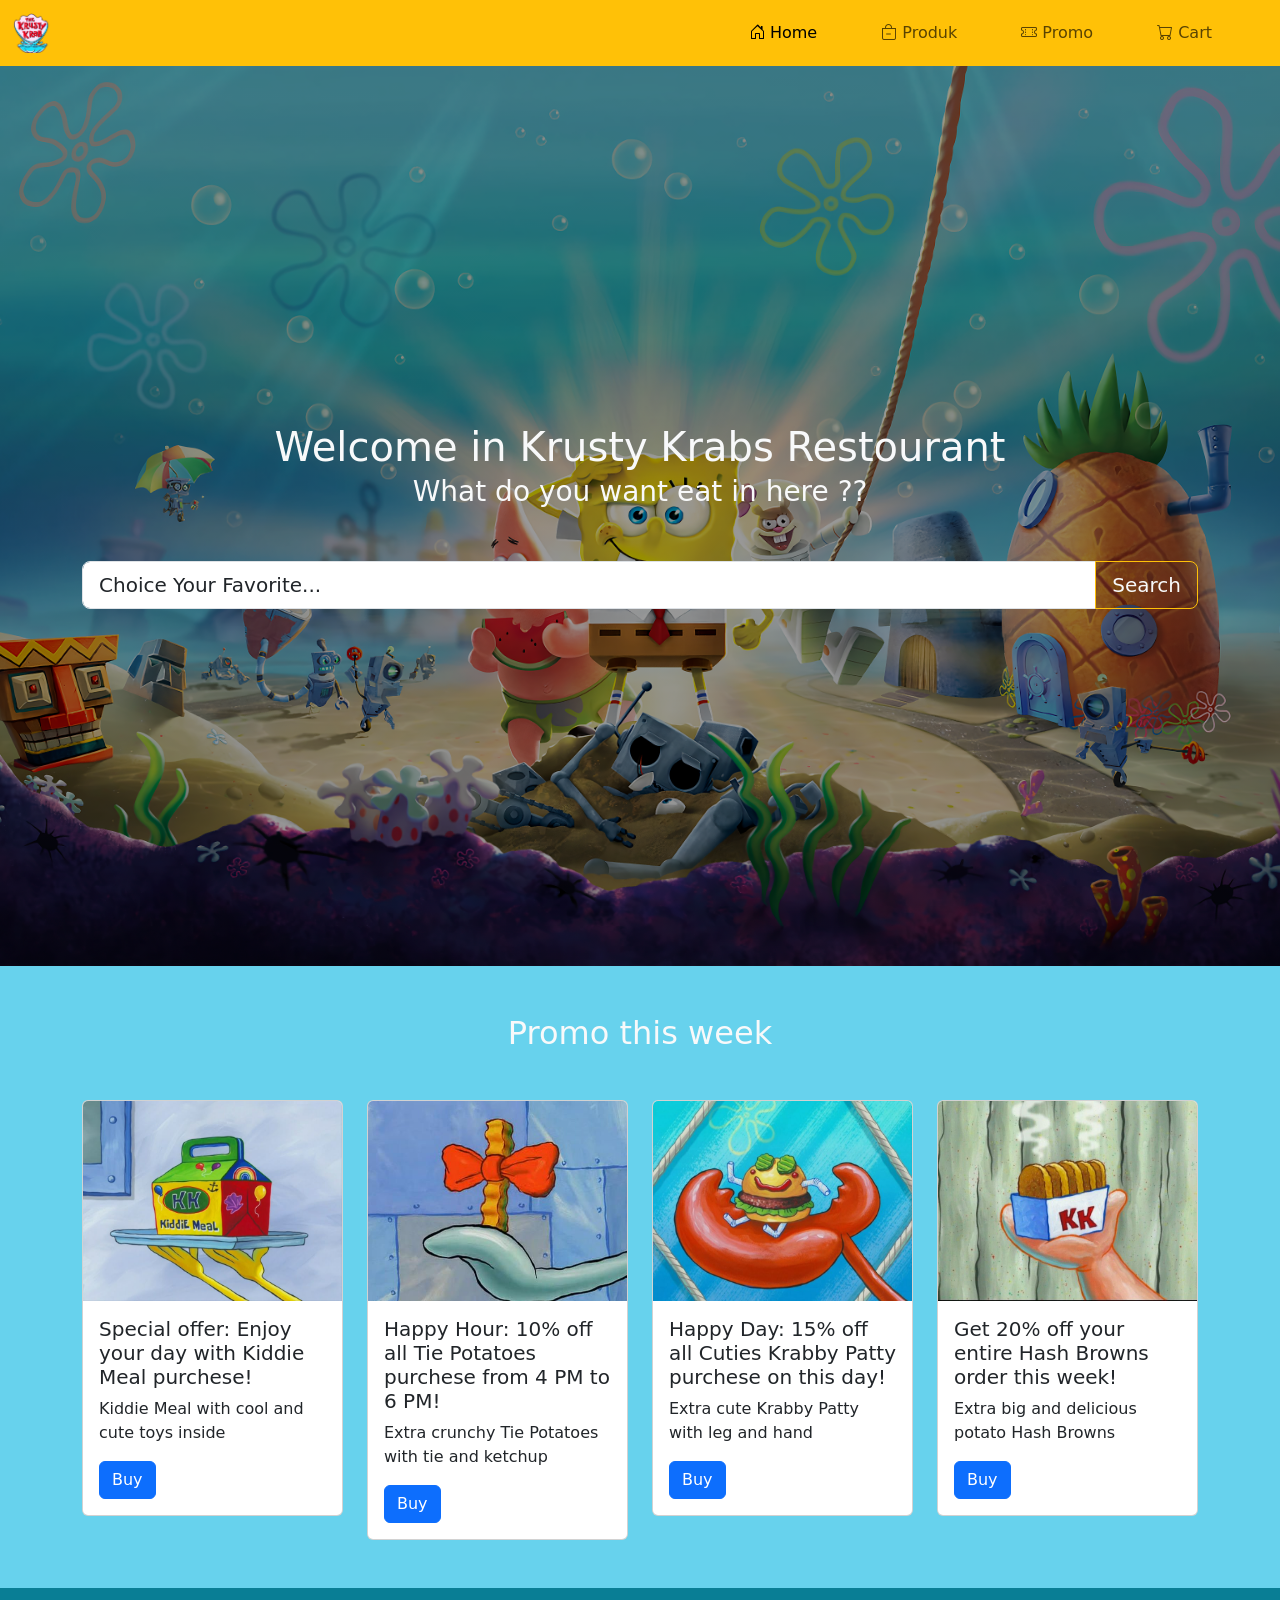
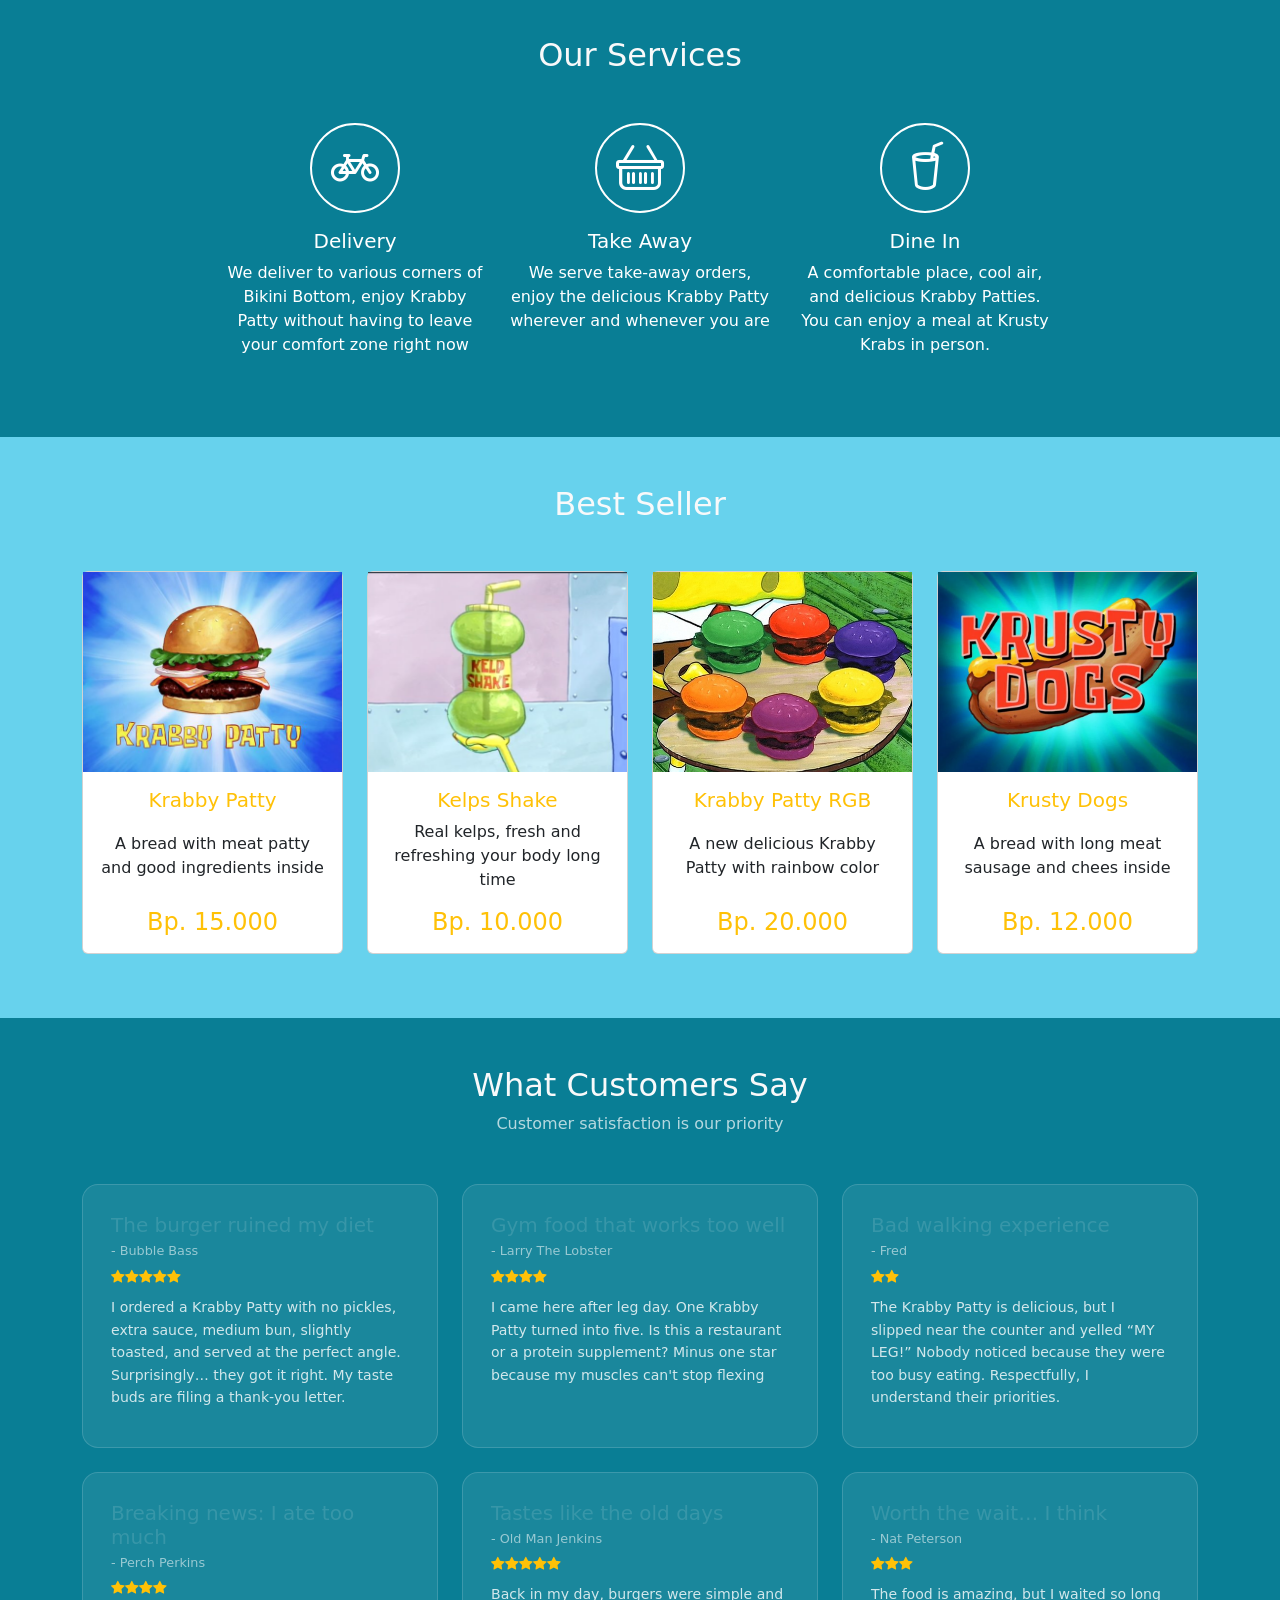
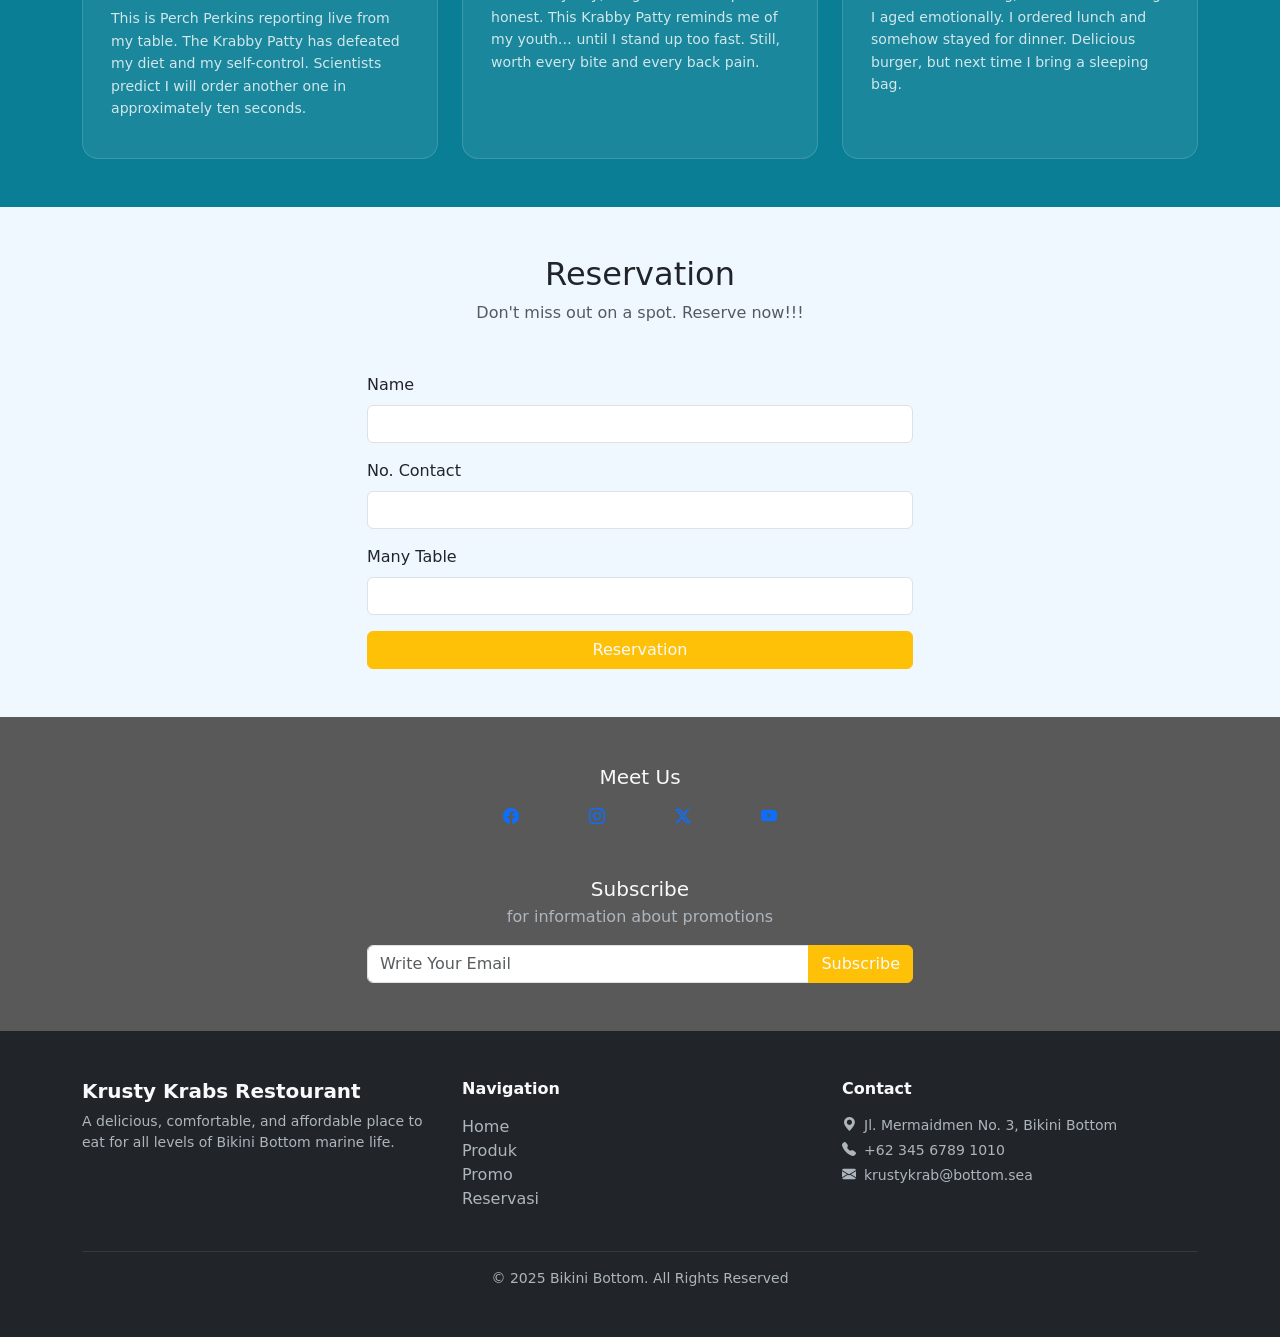
<file: index.html>
<!doctype html>
<html lang="en">
  <head>
    <meta charset="UTF-8" />
    <meta name="viewport" content="width=device-width, initial-scale=1.0" />
    <title>The Krusty Krabs</title>

    <link rel="icon" type="image/png" href="assets/images/krusty_krab_logo.png" />

    <link rel="stylesheet" href="assets/style/style.css" />
    <link rel="stylesheet" href="https://cdn.jsdelivr.net/npm/bootstrap@5.3.8/dist/css/bootstrap.min.css"/>
    <link rel="stylesheet" href="https://cdn.jsdelivr.net/npm/bootstrap-icons@1.13.1/font/bootstrap-icons.min.css"/>
  </head>
  <body>
    <!-- NAVIGATION BAR -->
    <nav class="navbar navbar-expand-lg navbar-light bg-warning">
      <div class="container-fluid">
        <button
          class="navbar-toggler"
          type="button"
          data-bs-toggle="collapse"
          data-bs-target="#navbarNav"
          aria-controls="navbarNav"
          aria-expanded="false"
          aria-label="Toggle navigation"
        >
          <span class="navbar-toggler-icon"></span>
        </button>
        <div class="collapse navbar-collapse" id="navbarNav">
          <a class="navbar-brand" href="#">
            <img src="assets/images/krusty_krab_logo.png" alt="Logo" height="40" />
          </a>

          <ul class="navbar-nav ms-auto">
            <li class="nav-item me-5">
              <a href="#" class="nav-link active"
                ><i class="bi bi-house-door"></i> Home</a
              >
            </li>
            <li class="nav-item me-5">
              <a href="produk.html" class="nav-link"
                ><i class="bi bi-bag-dash"></i> Produk</a
              >
            </li>
            <li class="nav-item me-5">
              <a href="promo.html" class="nav-link"
                ><i class="bi bi-ticket-perforated"></i> Promo</a
              >
            </li>
            <li class="nav-item me-5">
              <a href="cart.html" class="nav-link"><i class="bi bi-cart"></i> Cart</a>
            </li>
          </ul>
        </div>
      </div>
    </nav>
    <!-- NAVIGATION TUTUP -->

    <!-- SECTION BANNER -->
    <div class="container-fluid banner d-flex align-items-center">
      <div class="container">
        <h2 class="text-light text-center display-6 mb-1">
          Welcome in Krusty Krabs Restourant
        </h2>
        <h3 class="text-light text-center display-8 mb-1">
          What do you want eat in here ??
        </h3>
        <br />
        <br />
        <div class="input-group input-group-lg" id="produk">
          <select id="inputGroupSelect04" class="form-control">
            <option disabled selected hidden>Choice Your Favorite...</option>
            <option value="1">Kraby Patty</option>
            <option value="2">Krusty Dogs</option>
            <option value="3">Krabby Patty RGB</option>
            <option value="4">Kelps Shake</option>
          </select>
          <button
            class="btn btn-lg btn-outline-warning text-light"
            type="button"
          >
            Search
          </button>
        </div>
      </div>
    </div>
    <!-- BANNER TUTUP -->

    <!-- SECTION PROMO -->
    <div class="container-fluid py-5 background-promo">
      <div class="container">
        <h2 class="text-center text-light">Promo this week</h2>
        <div class="row mt-5 justify-content-center">
          <!-- CARD PROMO 1 -->
          <div class="col-md-3">
            <div class="card hovered-promo">
              <img
                src="assets/images/Kiddie-Meal.jpg"
                alt="Kiddie Meal"
                class="card-img-top"
                height="200"
              />
              <div class="card-body">
                <h5 class="card-title">
                  Special offer: Enjoy your day with Kiddie Meal purchese!
                </h5>
                <p class="card-text">
                  Kiddie Meal with cool and cute toys inside
                </p>
                <a href="#" class="btn btn-primary">Buy</a>
              </div>
            </div>
          </div>
          <!-- CARD PROMO 2 -->
          <div class="col-md-3">
            <div class="card hovered-promo">
              <img
                src="assets/images/Potato-Stick.jpg"
                alt="Tie Potatoes"
                class="card-img-top"
                height="200"
              />
              <div class="card-body">
                <h5 class="card-title">
                  Happy Hour: 10% off all Tie Potatoes purchese from 4 PM to 6
                  PM!
                </h5>
                <p class="card-text">
                  Extra crunchy Tie Potatoes with tie and ketchup
                </p>
                <a href="#" class="btn btn-primary">Buy</a>
              </div>
            </div>
          </div>
          <!-- CARD PROMO 3 -->
          <div class="col-md-3">
            <div class="card hovered-promo">
              <img
                src="assets/images/Cute-Patty.jpg"
                alt="Cuties Krabby Patty"
                class="card-img-top"
                height="200"
              />
              <div class="card-body">
                <h5 class="card-title">
                  Happy Day: 15% off all Cuties Krabby Patty purchese on this
                  day!
                </h5>
                <p class="card-text">
                  Extra cute Krabby Patty with leg and hand
                </p>
                <a href="#" class="btn btn-primary">Buy</a>
              </div>
            </div>
          </div>
          <!-- CARD PROMO 4 -->
          <div class="col-md-3">
            <div class="card hovered-promo">
              <img
                src="assets/images/Hash-Browns.jpg"
                alt="Potato Hash Browns"
                class="card-img-top"
                height="200"
              />
              <div class="card-body">
                <h5 class="card-title">
                  Get 20% off your entire Hash Browns order this week!
                </h5>
                <p class="card-text">
                  Extra big and delicious potato Hash Browns
                </p>
                <a href="#" class="btn btn-primary">Buy</a>
              </div>
            </div>
          </div>
        </div>
      </div>
    </div>
    <!-- PROMO TUTUP -->

    <!-- SECTION SERVICE -->
    <div class="container-fluid py-5 main-color background-service">
      <div class="container">
        <h2 class="text-light text-center mb-5">Our Services</h2>
        <div class="row justify-content-center">
          <div class="col-sm-6 col-lg-3 hovered-card mb-3">
            <!-- CARD SERVICE 1 -->
            <div class="d-flex justify-content-center">
              <div
                class="icon-service d-flex align-items-center justify-content-center hovered-logo"
              >
                <i class="bi bi-bicycle display-5"></i>
              </div>
            </div>
            <div class="mt-3 text-white text-center">
              <h5>Delivery</h5>
              <p>
                We deliver to various corners of Bikini Bottom, enjoy Krabby
                Patty without having to leave your comfort zone right now
              </p>
            </div>
          </div>
          <!-- CARD SERVICE 2 -->
          <div class="col-sm-6 col-lg-3 hovered-card mb-3">
            <div class="d-flex justify-content-center">
              <div
                class="icon-service d-flex align-items-center justify-content-center hovered-logo"
              >
                <i class="bi bi-basket display-5"></i>
              </div>
            </div>
            <div class="mt-3 text-white text-center">
              <h5>Take Away</h5>
              <p>
                We serve take-away orders, enjoy the delicious Krabby Patty
                wherever and whenever you are
              </p>
            </div>
          </div>
          <!-- CARD SERVICE 3 -->
          <div class="col-sm-6 col-lg-3 hovered-card mb-3">
            <div class="d-flex justify-content-center">
              <div
                class="icon-service d-flex align-items-center justify-content-center hovered-logo"
              >
                <i class="bi bi-cup-straw display-5"></i>
              </div>
            </div>
            <div class="mt-3 text-white text-center">
              <h5>Dine In</h5>
              <p>
                A comfortable place, cool air, and delicious Krabby Patties. You
                can enjoy a meal at Krusty Krabs in person.
              </p>
            </div>
          </div>
        </div>
      </div>
    </div>
    <!-- SERVICE TUTUP -->

    <!-- SECTION PRODUK -->
    <div class="container-fluid py-5 background-produk">
      <div class="container">
        <h2 class="text-center mb-5 text-light">Best Seller</h2>
        <div class="row">
          <!-- CARD PRODUK 1 -->
          <div class="col-sm-6 col-lg-3 hovered-produk mb-3">
            <div class="card h-100">
              <img src="assets/images/krabby-patty.jpg" alt="Krabby Patty" />
              <div class="card-body text-center">
                <h5 class="card-title text-warning">Krabby Patty</h5>
                <p class="card-text">
                  A bread with meat patty and good ingredients inside
                </p>
                <h4 class="card-text text-warning">Bp. 15.000</h4>
              </div>
            </div>
          </div>
          <!-- CARD PRODUK 2 -->
          <div class="col-sm-6 col-lg-3 hovered-produk mb-3">
            <div class="card h-100">
              <img src="assets/images/kelps-shake.jpg" alt="Kelps Shake" />
              <div class="card-body text-center">
                <h5 class="card-title text-warning">Kelps Shake</h5>
                <p class="card-text">
                  Real kelps, fresh and refreshing your body long time
                </p>
                <h4 class="card-text text-warning">Bp. 10.000</h4>
              </div>
            </div>
          </div>
          <!-- CARD PRODUK 3 -->
          <div class="col-sm-6 col-lg-3 hovered-produk mb-3">
            <div class="card h-100">
              <img src="assets/images/krabby-rgb.jpg" alt="Krabby Patty RGB" />
              <div class="card-body text-center">
                <h5 class="card-title text-warning">Krabby Patty RGB</h5>
                <p class="card-text">
                  A new delicious Krabby Patty with rainbow color
                </p>
                <h4 class="card-text text-warning">Bp. 20.000</h4>
              </div>
            </div>
          </div>
          <!-- CARD PRODUK 4 -->
          <div class="col-sm-6 col-lg-3 hovered-produk mb-3">
            <div class="card h-100">
              <img src="assets/images/krusty-dogs.jpg" alt="Krusty Dogs" />
              <div class="card-body text-center">
                <h5 class="card-title text-warning">Krusty Dogs</h5>
                <p class="card-text">
                  A bread with long meat sausage and chees inside
                </p>
                <h4 class="card-text text-warning">Bp. 12.000</h4>
              </div>
            </div>
          </div>
        </div>
      </div>
    </div>
    <!-- PROMO TUTUP -->

    <!-- SECTION REVIEW -->
    <div class="container-fluid py-5 testimony">
      <div class="container">
        <h2 class="text-center text-light mb-2">What Customers Say</h2>
        <p
          class="text-center mb-5"
          style="color: rgba(255, 255, 255, 0.7); font-size: 0.95"
        >
          Customer satisfaction is our priority
        </p>
        <div class="row g-4">
          <!-- CARD REVIEW 1 -->
          <div class="col-sm-6 col-lg-4">
            <div class="testimony-card">
              <div class="quote-icon">
                <h5>The burger ruined my diet</h5>
                <div class="author">- Bubble Bass</div>
                <div class="stars">
                  <i class="bi bi-star-fill"></i><i class="bi bi-star-fill"></i
                  ><i class="bi bi-star-fill"></i><i class="bi bi-star-fill"></i
                  ><i class="bi bi-star-fill"></i>
                </div>
                <p>
                  I ordered a Krabby Patty with no pickles, extra sauce, medium
                  bun, slightly toasted, and served at the perfect angle.
                  Surprisingly… they got it right. My taste buds are filing a
                  thank-you letter.
                </p>
              </div>
            </div>
          </div>
          <!-- CARD REVIEW 2 -->
          <div class="col-sm-6 col-lg-4">
            <div class="testimony-card">
              <div class="quote-icon">
                <h5>Gym food that works too well</h5>
                <div class="author">- Larry The Lobster</div>
                <div class="stars">
                  <i class="bi bi-star-fill"></i><i class="bi bi-star-fill"></i
                  ><i class="bi bi-star-fill"></i
                  ><i class="bi bi-star-fill"></i>
                </div>
                <p>
                  I came here after leg day. One Krabby Patty turned into five.
                  Is this a restaurant or a protein supplement? Minus one star
                  because my muscles can't stop flexing
                </p>
              </div>
            </div>
          </div>
          <!-- CARD REVIEW 3 -->
          <div class="col-sm-6 col-lg-4">
            <div class="testimony-card">
              <div class="quote-icon">
                <h5>Bad walking experience</h5>
                <div class="author">- Fred</div>
                <div class="stars">
                  <i class="bi bi-star-fill"></i><i class="bi bi-star-fill"></i>
                </div>
                <p>
                  The Krabby Patty is delicious, but I slipped near the counter
                  and yelled “MY LEG!” Nobody noticed because they were too busy
                  eating. Respectfully, I understand their priorities.
                </p>
              </div>
            </div>
          </div>
          <!-- CARD REVIEW 4 -->
          <div class="col-sm-6 col-lg-4">
            <div class="testimony-card">
              <div class="quote-icon">
                <h5>Breaking news: I ate too much</h5>
                <div class="author">- Perch Perkins</div>
                <div class="stars">
                  <i class="bi bi-star-fill"></i><i class="bi bi-star-fill"></i
                  ><i class="bi bi-star-fill"></i
                  ><i class="bi bi-star-fill"></i>
                </div>
                <p>
                  This is Perch Perkins reporting live from my table. The Krabby
                  Patty has defeated my diet and my self-control. Scientists
                  predict I will order another one in approximately ten seconds.
                </p>
              </div>
            </div>
          </div>
          <!-- CARD REVIEW 5 -->
          <div class="col-sm-6 col-lg-4">
            <div class="testimony-card">
              <div class="quote-icon">
                <h5>Tastes like the old days</h5>
                <div class="author">- Old Man Jenkins</div>
                <div class="stars">
                  <i class="bi bi-star-fill"></i><i class="bi bi-star-fill"></i
                  ><i class="bi bi-star-fill"></i><i class="bi bi-star-fill"></i
                  ><i class="bi bi-star-fill"></i>
                </div>
                <p>
                  Back in my day, burgers were simple and honest. This Krabby
                  Patty reminds me of my youth… until I stand up too fast.
                  Still, worth every bite and every back pain.
                </p>
              </div>
            </div>
          </div>
          <!-- CARD REVIEW 6 -->
          <div class="col-sm-6 col-lg-4">
            <div class="testimony-card">
              <div class="quote-icon">
                <h5>Worth the wait… I think</h5>
                <div class="author">- Nat Peterson</div>
                <div class="stars">
                  <i class="bi bi-star-fill"></i><i class="bi bi-star-fill"></i
                  ><i class="bi bi-star-fill"></i>
                </div>
                <p>
                  The food is amazing, but I waited so long I aged emotionally.
                  I ordered lunch and somehow stayed for dinner. Delicious
                  burger, but next time I bring a sleeping bag.
                </p>
              </div>
            </div>
          </div>
        </div>
      </div>
    </div>
    <!-- REVIEW TUTUP -->

    <!-- SECTION RESERVASI -->
    <div class="container-fluid py-5 background-reservation">
      <div class="container">
        <h2 class="text-center mb-2">Reservation</h2>
        <p class="text-center text-muted mb-5">
          Don't miss out on a spot. Reserve now!!!
        </p>
        <div class="row justify-content-center">
          <!-- FORM RESERVASI -->
          <div class="col-md-6">
            <form>
              <div class="mb-3">
                <label class="form-label">Name</label>
                <input type="text" class="form-control" />
              </div>
              <div class="mb-3">
                <label class="form-label">No. Contact</label>
                <input type="text" class="form-control" />
              </div>
              <div class="mb-3">
                <label class="form-label">Many Table</label>
                <input type="number" class="form-control" />
              </div>
              <div class="d-grid">
                <button class="btn btn-warning text-light">Reservation</button>
              </div>
            </form>
          </div>
        </div>
      </div>
    </div>
    <!-- RESERVASI TUTUP -->

    <!-- SECTION SUBSCRIBE -->
    <div class="container-fluid py-5 footer">
      <div class="container">
        <h5 class="text-center text-light mb-3">Meet Us</h5>
        <!-- LOGO -->
        <div class="d-flex justify-content-center mb-5" style="gap: 70px">
          <a
            href="https://facebook.com/username"
            target="_blank"
            class="social-icon"
          >
            <i class="bi bi-facebook"></i>
          </a>
          <a
            href="https://instagram.com/username"
            target="_blank"
            class="social-icon"
          >
            <i class="bi bi-instagram"></i>
          </a>
          <a
            href="https://twitter.com/username"
            target="_blank"
            class="social-icon"
          >
            <i class="bi bi-twitter-x"></i>
          </a>
          <a
            href="https://youtube.com/@username"
            target="_blank"
            class="social-icon"
          >
            <i class="bi bi-youtube"></i>
          </a>
        </div>
        <h5 class="text-center text-light mb-1">Subscribe</h5>
        <p class="text-center text-muted mb-3">
          for information about promotions
        </p>
        <!-- SUBSCRIBE -->
        <div class="row justify-content-center">
          <div class="col-md-6">
            <div class="input-group">
              <input
                type="email"
                class="form-control"
                placeholder="Write Your Email"
              />
              <button class="btn btn-warning text-light">Subscribe</button>
            </div>
          </div>
        </div>
      </div>
    </div>
    <!-- SUBSCRIBE TUTUP -->

    <!-- SECTION FOOTER -->
    <footer class="bg-dark text-light py-5">
      <div class="container">
        <div class="row text-center text-md-start">
          <div class="col-md-4 mb-3 mb-md-0">
            <h5 class="fw-bold">Krusty Krabs Restourant</h5>
            <p class="text-muted small">
              A delicious, comfortable, and affordable place to eat for all
              levels of Bikini Bottom marine life.
            </p>
          </div>
          <div class="col-md-4 mb-3 mb-md-0">
            <h6 class="fw-bold mb-3">Navigation</h6>
            <ul class="list-unstyled">
              <li>
                <a href="#" class="text-muted text-decoration-none">Home</a>
              </li>
              <li>
                <a href="#" class="text-muted text-decoration-none">Produk</a>
              </li>
              <li>
                <a href="#" class="text-muted text-decoration-none">Promo</a>
              </li>
              <li>
                <a href="#" class="text-muted text-decoration-none"
                  >Reservasi</a
                >
              </li>
            </ul>
          </div>
          <div class="col-md-4">
            <h6 class="fw-bold mb-3">Contact</h6>
            <ul class="list-unstyled text-muted small">
              <li class="mb-1">
                <i class="bi bi-geo-alt-fill me-2"></i>Jl. Mermaidmen No. 3, Bikini Bottom
              </li>
              <li class="mb-1">
                <i class="bi bi-telephone-fill me-2"></i>+62 345 6789 1010
              </li>
              <li>
                <i class="bi bi-envelope-fill me-2"></i>krustykrab@bottom.sea
              </li>
            </ul>
          </div>
        </div>
        <hr class="border-secondary mt-4 mb-3" />
        <p class="text-center text-muted small mb-0">
          &copy; 2025 Bikini Bottom. All Rights Reserved
        </p>
      </div>
    </footer>
    <!-- FOOTER TUTUP -->

    <script src="https://cdn.jsdelivr.net/npm/bootstrap@5.3.8/dist/js/bootstrap.bundle.min.js"></script>
  </body>
</html>
</file>
<file: assets/style/style.css>
/* PAGE HOME */

/* BANNER */
.banner {
  height: 100vh;
  background:
    linear-gradient(rgba(0, 0, 0, 0.4), rgba(0, 0, 0, 0.4)),
    url("../images/background.png");
  background-size: cover;
  background-position: center;
}

/* PROMO */
.background-promo {
  height: auto;
  background-color: #67d2ed;
}

.hovered-promo {
  transition: all 0.3s ease;
  cursor: pointer;
}

.hovered-promo:hover {
  transform: translateY(-10px) scale(1.02);
  box-shadow: 0 10px 25px rgba(0, 0, 0, 0.2);
}

/* SERVICE */
.background-service {
  height: auto;
  background-color: #097e95;
}

.hovered-logo {
  width: 80px;
  height: 80px;
  border-radius: 50%;
  transition: all 0.3s ease;
}

.hovered-logo i {
  color: white;
  transition: all 0.3s ease;
}

.hovered-card:hover .hovered-logo {
  background-color: #1abc9c;
  transform: scale(1.1);
  box-shadow: 0 0 15px rgba(26, 188, 156, 0.6);
}

.hovered-card:hover .hovered-logo i {
  color: #0b3c49;
}

.icon-service {
  width: 90px;
  height: 90px;
  border: solid #fff 2px;
  border-radius: 50%;
  color: #fff;
}

/* PRODUK */
.background-produk {
  background-color: #67d2ed;
}

.background-produk .hovered-produk .card {
  transition: all 0.3s ease;
  cursor: pointer;
  height: 100%;
  display: flex;
  flex-direction: column;
}

.background-produk .hovered-produk .card .card-body {
  flex: 1 1 auto;
  display: flex;
  flex-direction: column;
  justify-content: space-between;
}

.background-produk .hovered-produk .card img {
  height: 200px;
  object-fit: cover;
  width: 100%;
}

.hovered-produk .card:hover {
  transform: translateY(-10px) scale(1.02);
  color: #fff;
  background-color: #004cfc;
  box-shadow: 0 10px 25px rgba(0, 0, 0, 0.2);
}

/* REVIEW */
.testimony {
  background-color: #097e95 !important;
}

.testimony-card {
  background: rgba(255, 255, 255, 0.07) !important;
  border: 1px solid rgba(255, 255, 255, 0.15) !important;
  border-radius: 16px;
  padding: 28px;
  transition: 0.3s;
  height: 100%;
  color: #fff;
}

.testimony-card .quote-icon {
  font-size: 2rem;
  color: rgba(255, 255, 255, 0.13);
  line-height: 1;
  margin-bottom: 10px;
}

.testimony-card .author {
  font-size: 0.8rem;
  color: rgba(255, 255, 255, 0.55);
  margin-bottom: 12px;
}

.testimony-card p {
  font-size: 0.88rem;
  color: rgba(255, 255, 255, 0.8);
  line-height: 1.6;
  margin-bottom: 0;
}

.testimony-card .stars {
  color: #ffc107;
  font-size: 0.85rem;
  margin-bottom: 12px;
}

.testimony-card:hover {
  transform: translateY(-6px);
  background: #fff !important;
  border-color: rgba(0, 0, 0, 0.1);
  color: #000;
}

.testimony-card:hover .quote-icon,
.testimony-card:hover .author,
.testimony-card:hover p {
  color: #000;
}

.testimony-card:hover .stars {
  color: #ffc107;
}

/* RESERVATION */
.background-reservation {
  background-color: aliceblue;
}

/* SUBSCRIBE */
.footer {
  background-color: #595959;
}

/* FOOTER */
.footer .text-muted {
  color: #adb5bd !important;
}

footer.bg-dark .text-muted {
  color: #adb5bd !important;
}


/* PAGE PRODUK */

/* BANNER */
.produk-banner {
  height: 50vh;
  background: 
    linear-gradient(rgba(0, 0, 0, 0.7), rgba(0, 0, 0, 0.7)), 
    url("../images/background.png");
  background-size: cover;
  background-position: center;
}

/* PROMO */
.promo-section .card {
  height: 100%;
  display: flex;
  flex-direction: column;
}

.promo-section .card img {
  height: 200px;
  object-fit: cover;
  width: 100%;
}

.promo-section .card-body {
  flex: 1;
}

.promo-section .col-sm-6 {
  display: flex;
}

/* DETAIL PRODUK */
.rekomendasi-img {
  height: 150px;
  object-fit: cover;
  width: 100%;
}
.tab-content .card {
  height: 100%;
  display: flex;
  flex-direction: column;
}

.tab-content .card img {
  height: 250px;
  object-fit: cover;
  width: 100%;
}

.tab-content .card-body {
  flex: 1;
  display: flex;
  flex-direction: column;
}

.tab-content .card-text {
  flex: 1;
}
</file>
